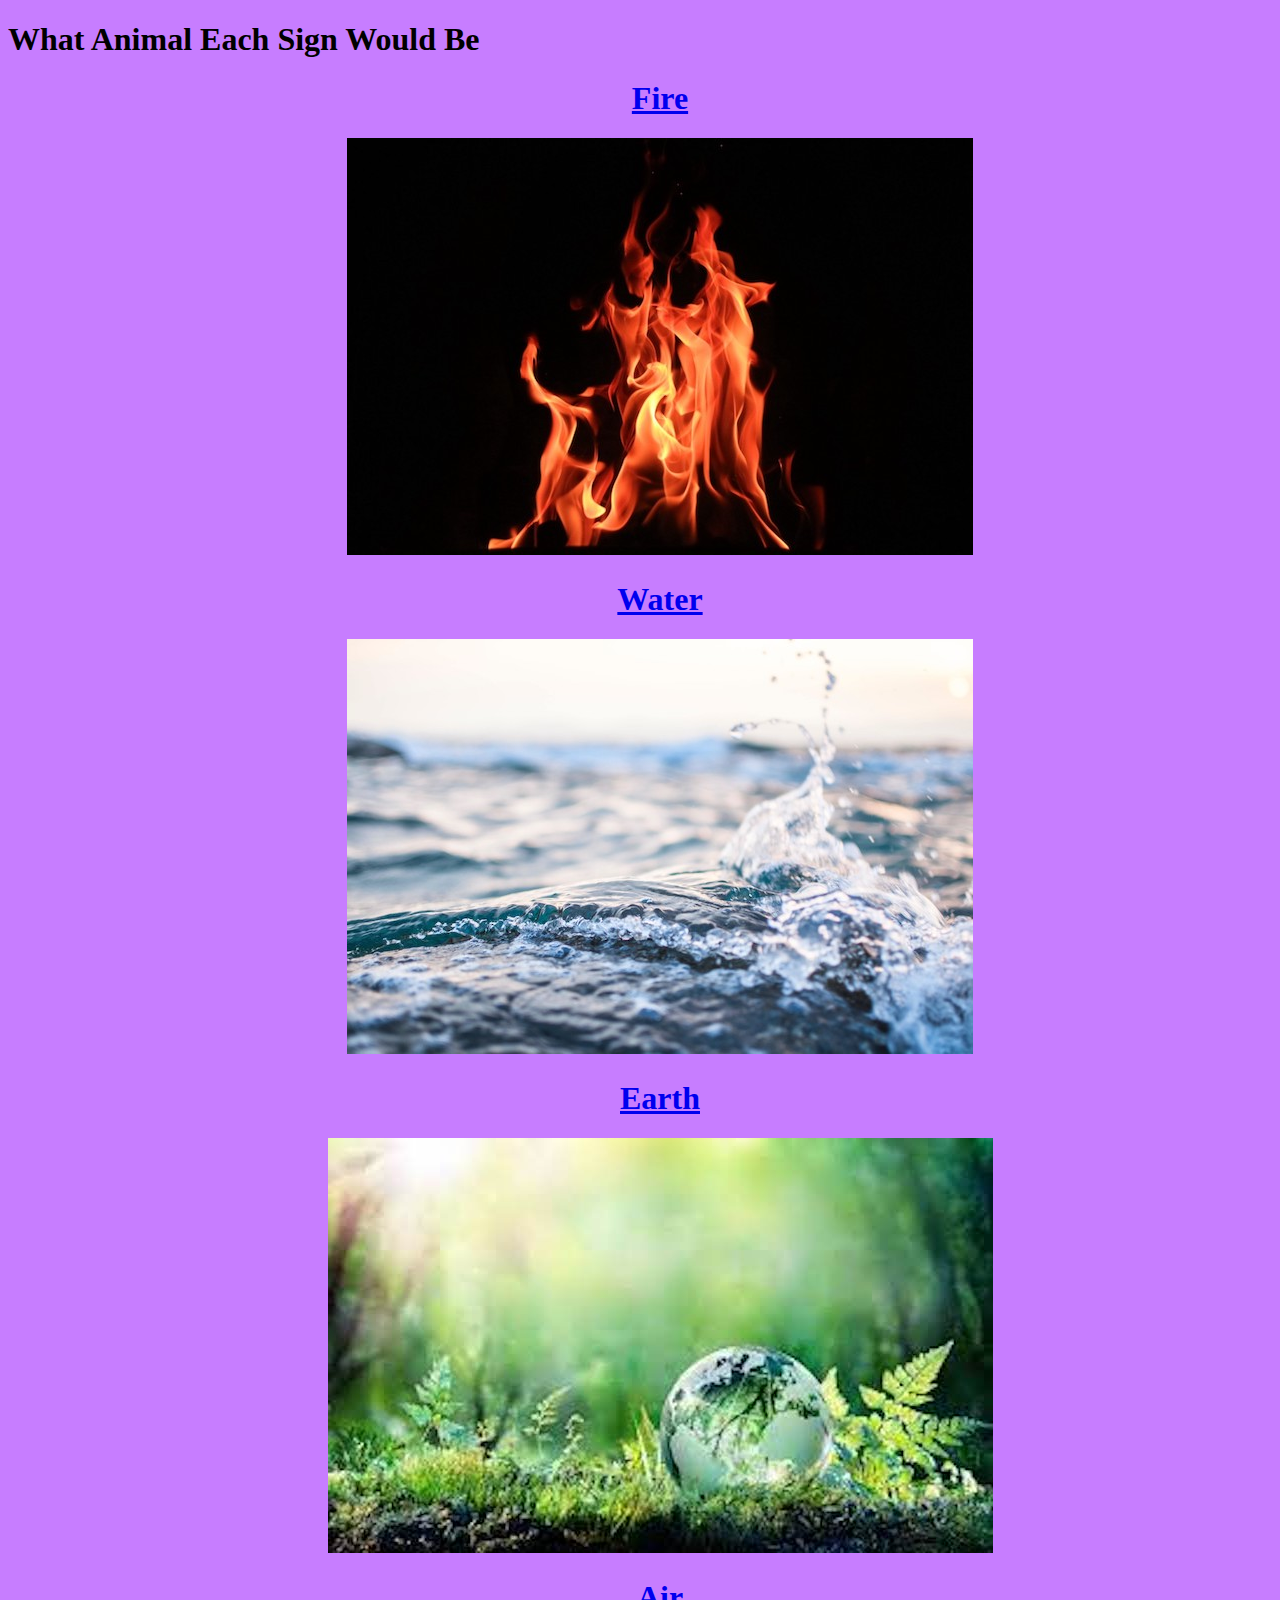
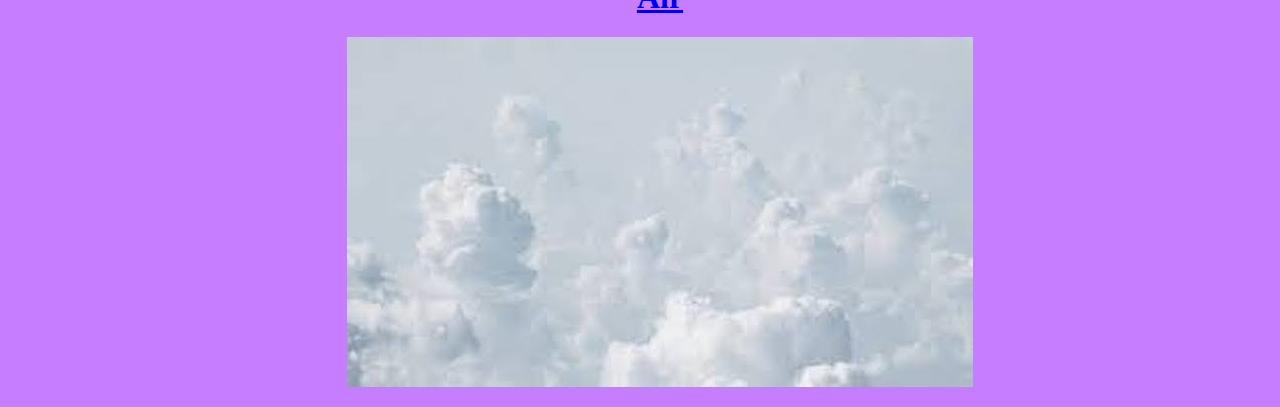
<file: index.html>
<!doctype html>
	<html>
	<head>
		<title>What Animal Each Sign Would Be</title>
		<link href="style.css" type="text/css" rel="stylesheet"/>
	</head>
	<body>

		<h1>What Animal Each Sign Would Be</h1>
	<center>	<ul>
			<h1> <a href="Fire.html">Fire</a></h1>
			<img src="fire.jpg"/>
			<h1> <a href="water.html">Water</a></h1>
			<img src="water.jpg"/>
			<h1> <a href="earth.html">Earth</a></h1>
			<img src="earth.jpg"/>
			<h1> <a href="air.html">Air</a> </h1>
			<img src="air.jpg"/>
		</ul>
</center>


	</body>
	</html>
</file>
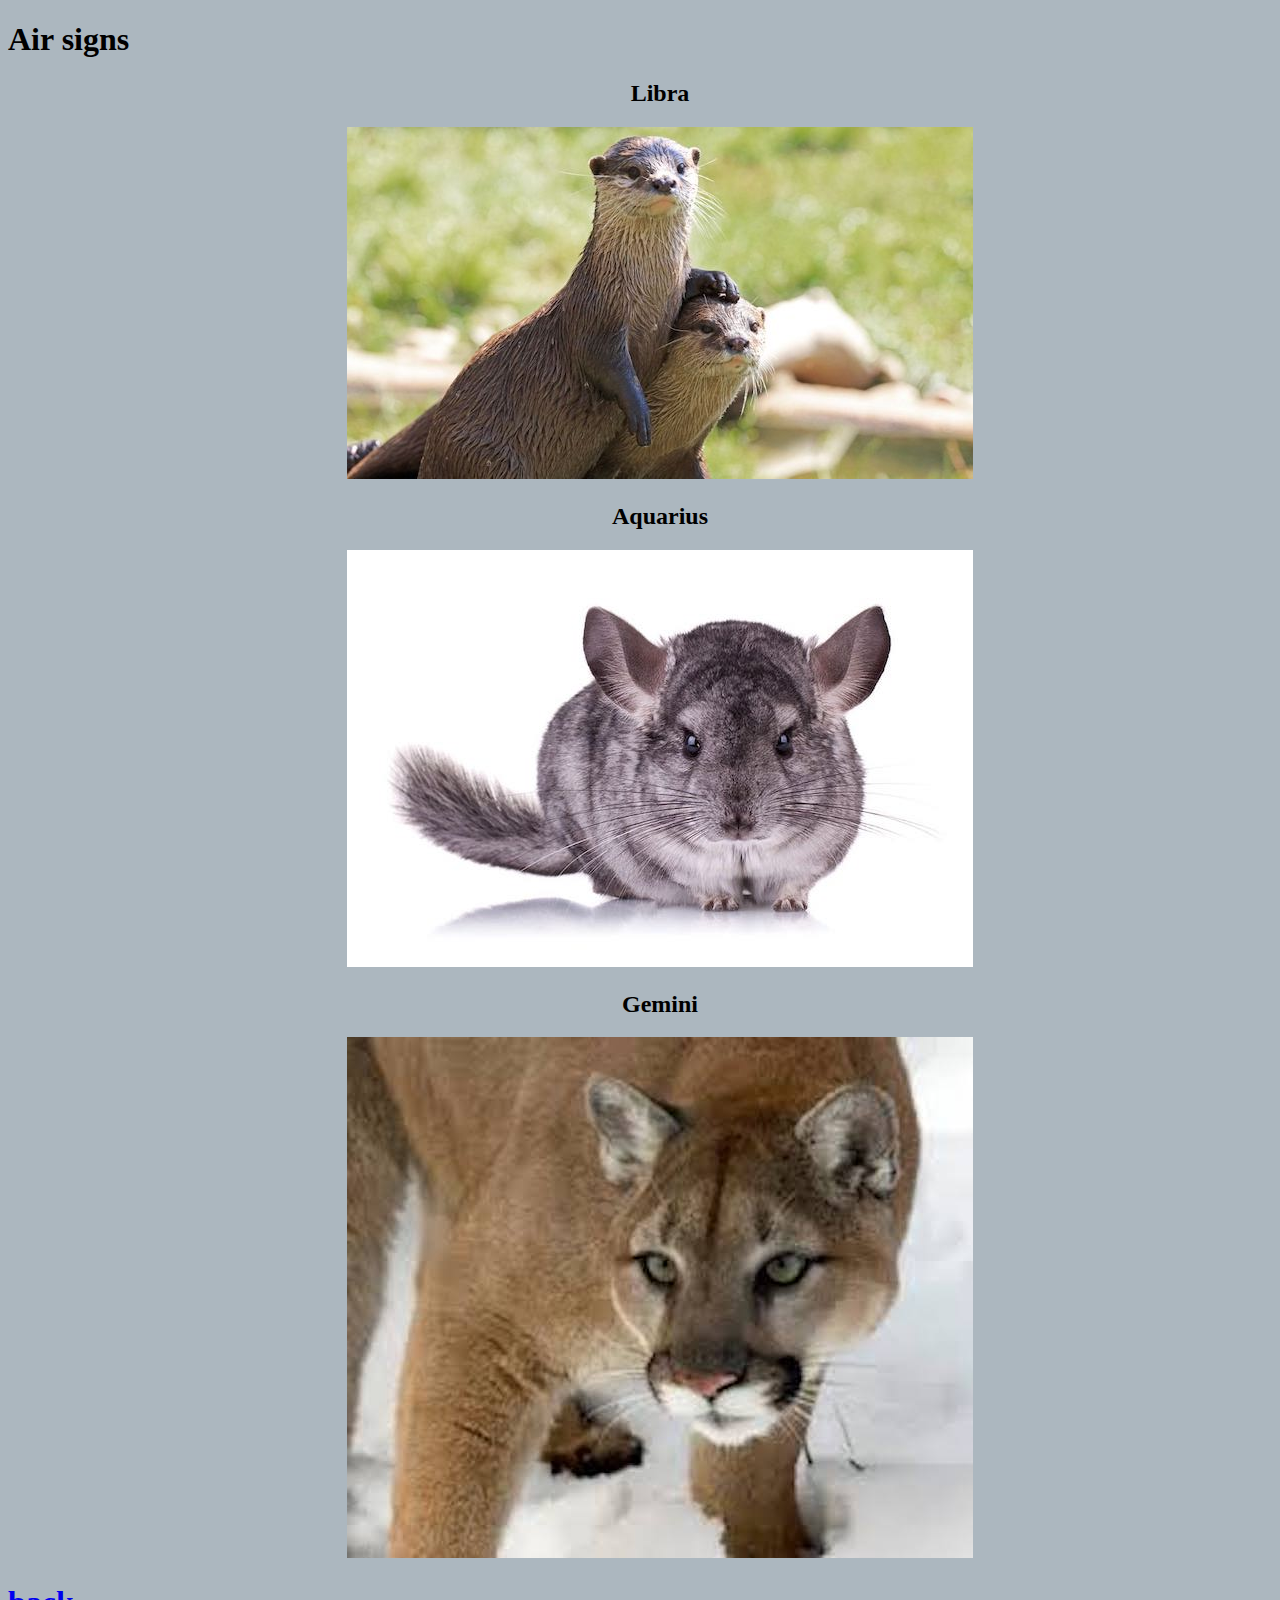
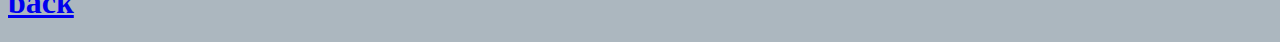
<file: air.html>
<!doctype html>
<html>
<head>
<title>What Animal Each Sign Would Be</title><link href="style.css" type="text/css" rel="stylesheet"/>
</head>
<body id="air">
<h1>Air signs</h1>
<center><ul>
<h2> Libra</h2>
<img src="riverOtter.jpg">
<h2> Aquarius</h2>
<img src="chinchilla.jpg">
<h2> Gemini </h2>
<img src="couger.jpg">
</ul></center>
</h3>
<h1><a href="index.html">back</a></h1>
</body>
</html>
</file>
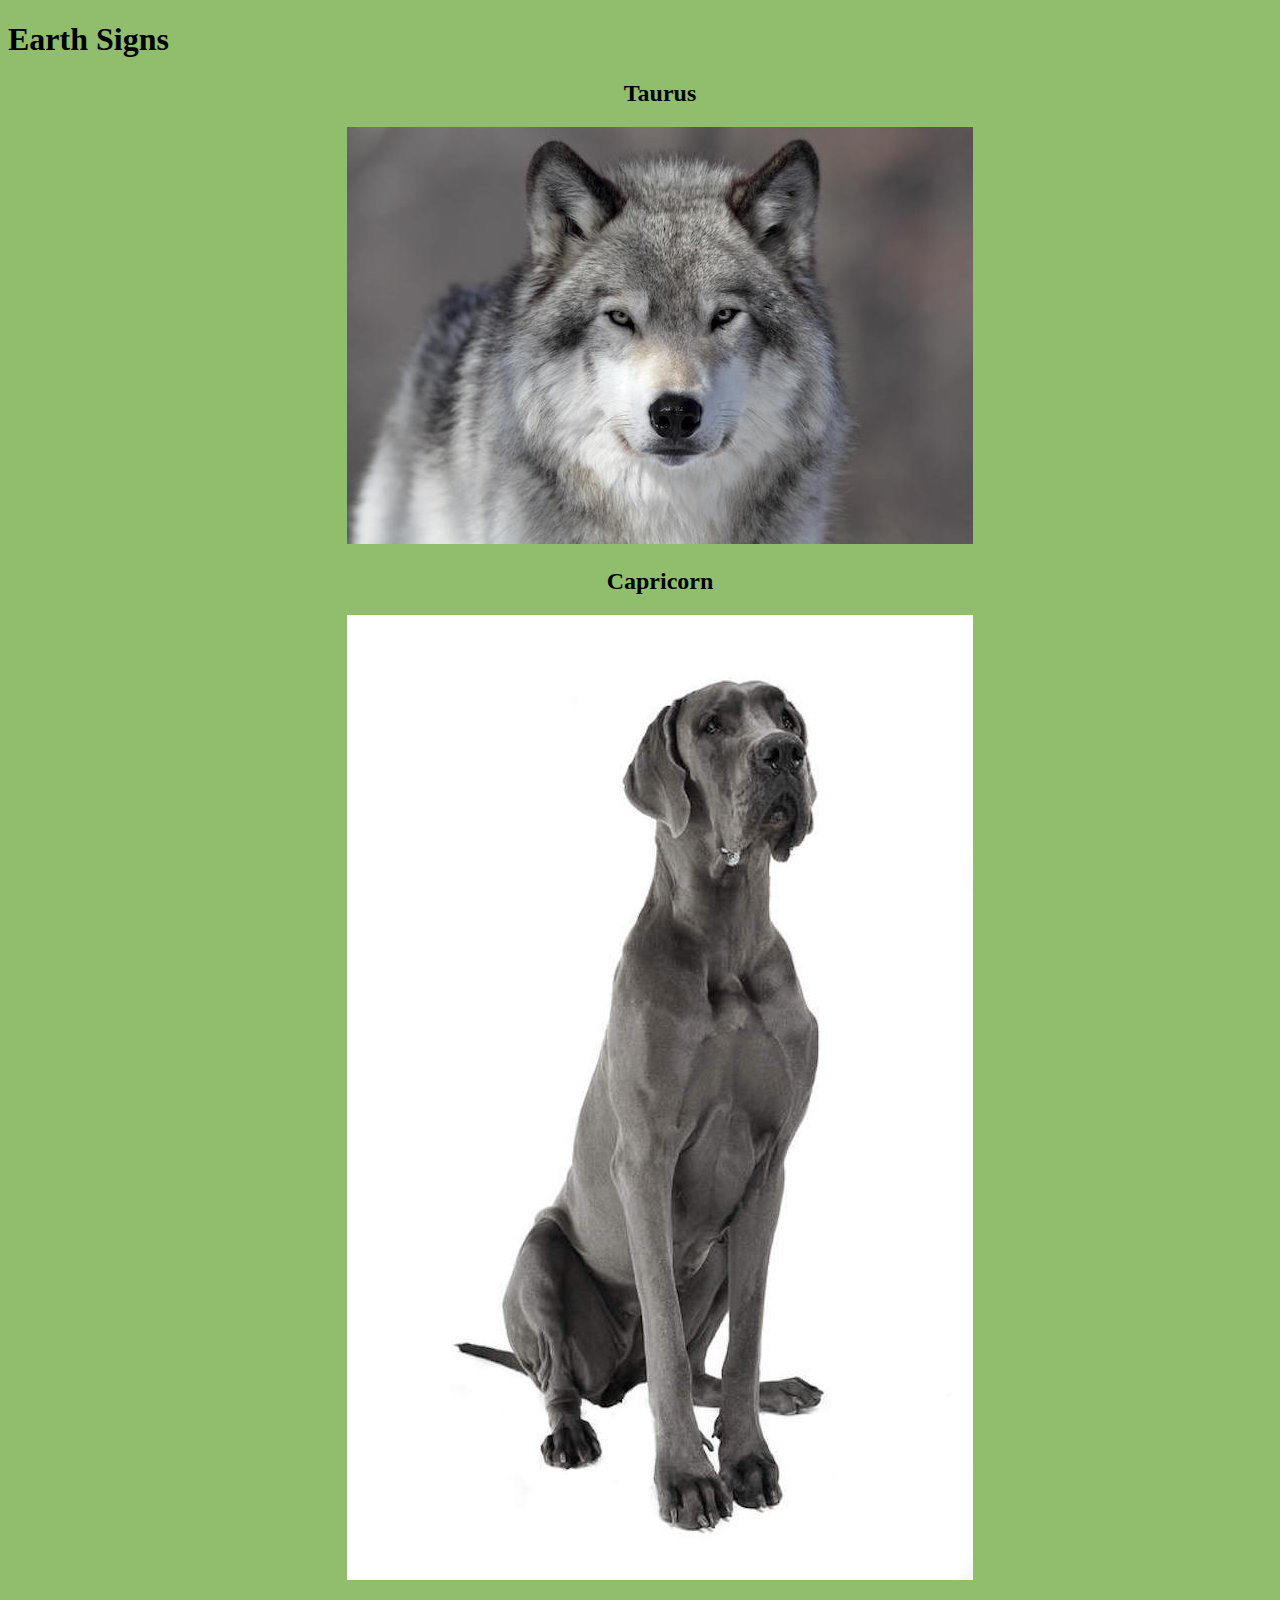
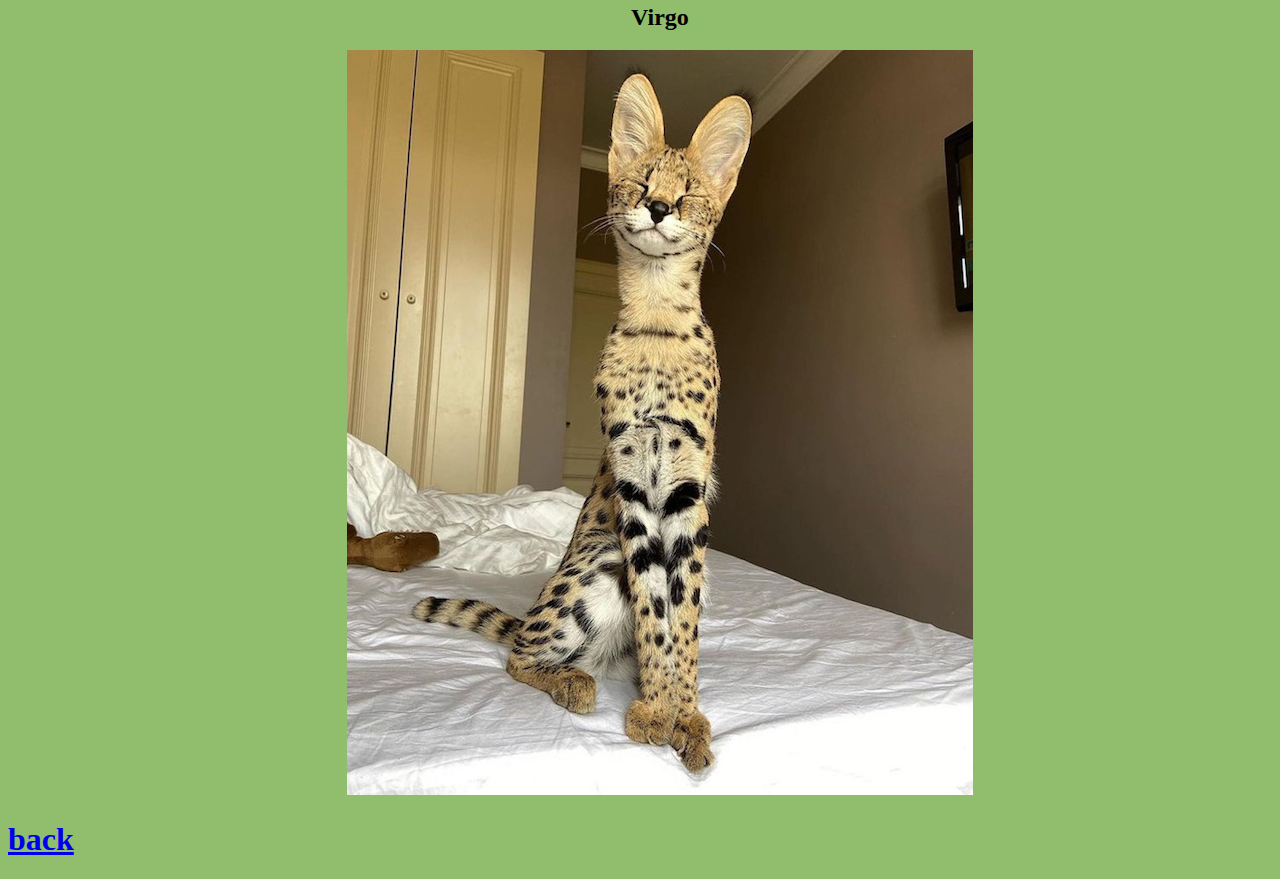
<file: earth.html>
<!doctype html>
<html>
<head>
<title>What Animal Each Sign Would Be</title><link href="style.css" type="text/css" rel="stylesheet"/>
</head>
<body id="earth">
<h1>Earth Signs</h1>
<center><ul>
<h2> Taurus</h2>
<img src="wolf.jpg"/>
<h2> Capricorn</h2>
<img src="greatDane.jpg"/>
<h2> Virgo</h2>
<img src="serval.jpg"
</ul></center>
</h3>
<h1><a href="index.html">back</a></h1>
</body>
</html>
</file>
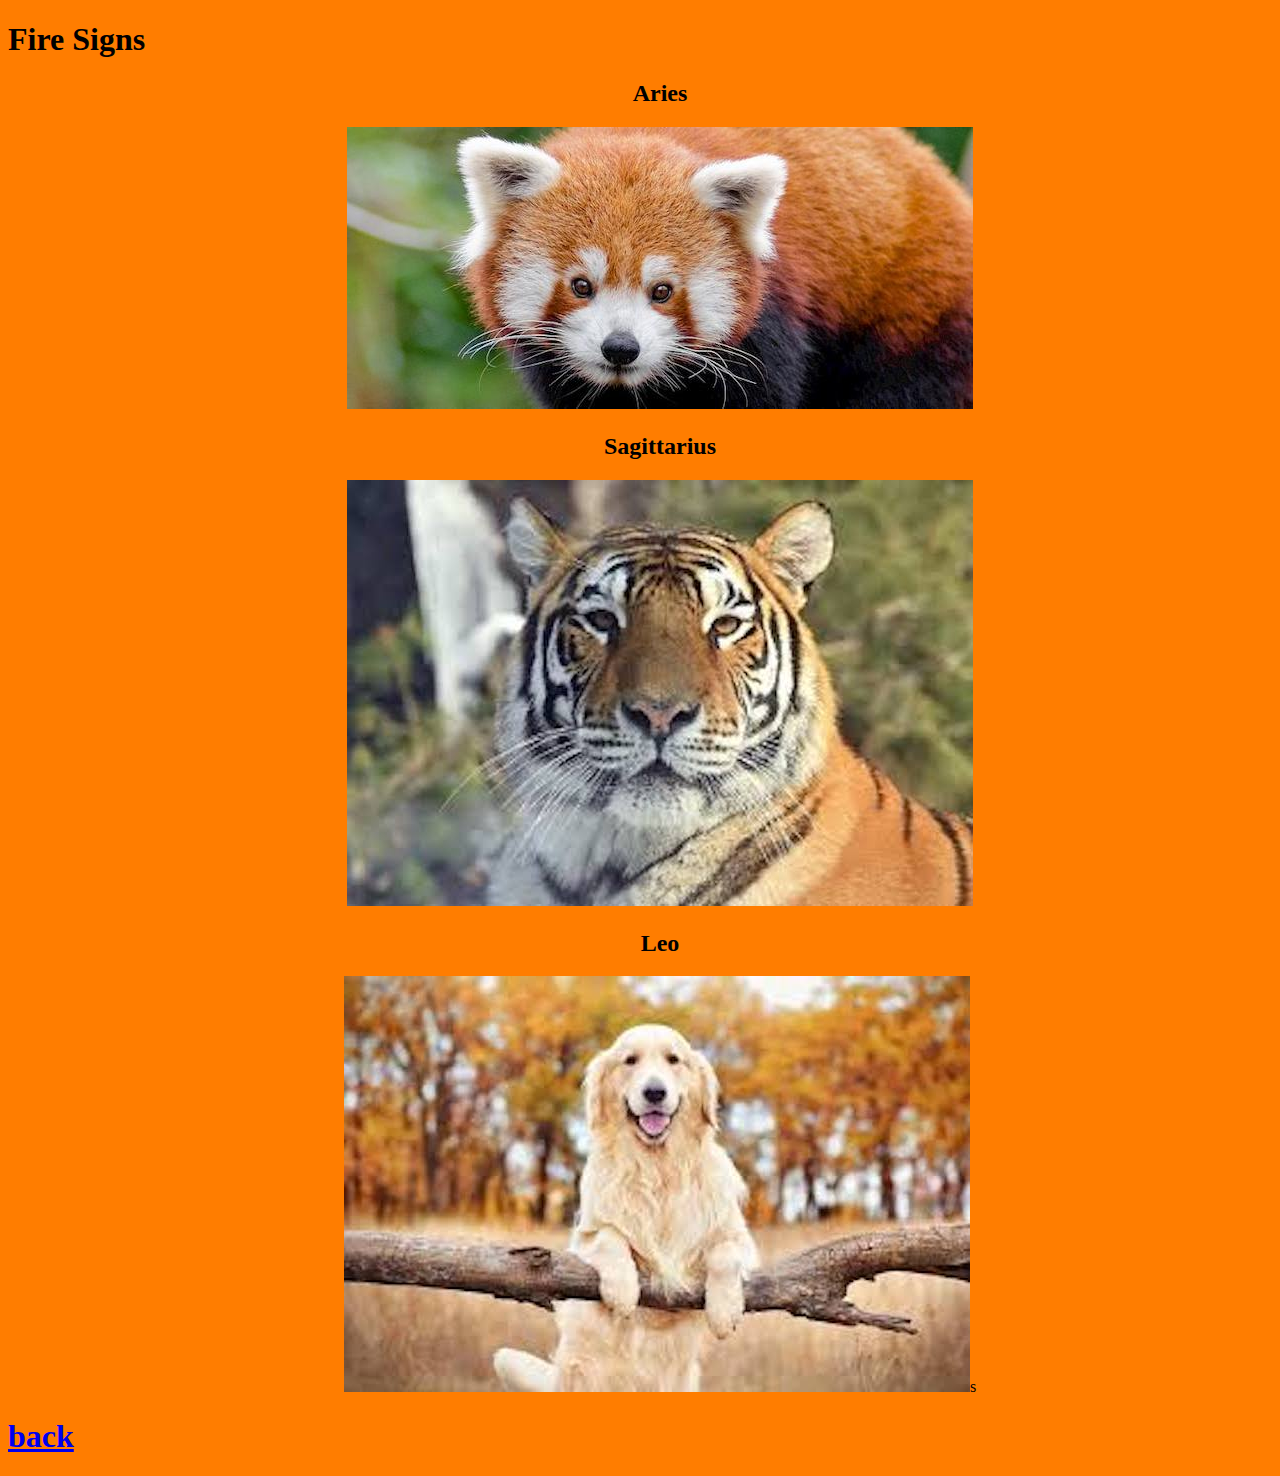
<file: Fire.html>
<!doctype html>
<html>
<head>
<title>What Animal Each Sign Would Be</title><link href="style.css" type="text/css" rel="stylesheet"/>
</head>
<body id="fire">
<h1>Fire Signs</h1>
<center><ul>
<h2> Aries</h2>
<img src="redpanda.jpg"/>
<h2> Sagittarius</h2>
<img src="tiger.jpg"/>
<h2> Leo </h2>
<img src="goldenRetriever.jpg"/>s
</ul>
</center>
<h1><a href="index.html">back</a></h1>

</h3>

</body>
</html>
</file>
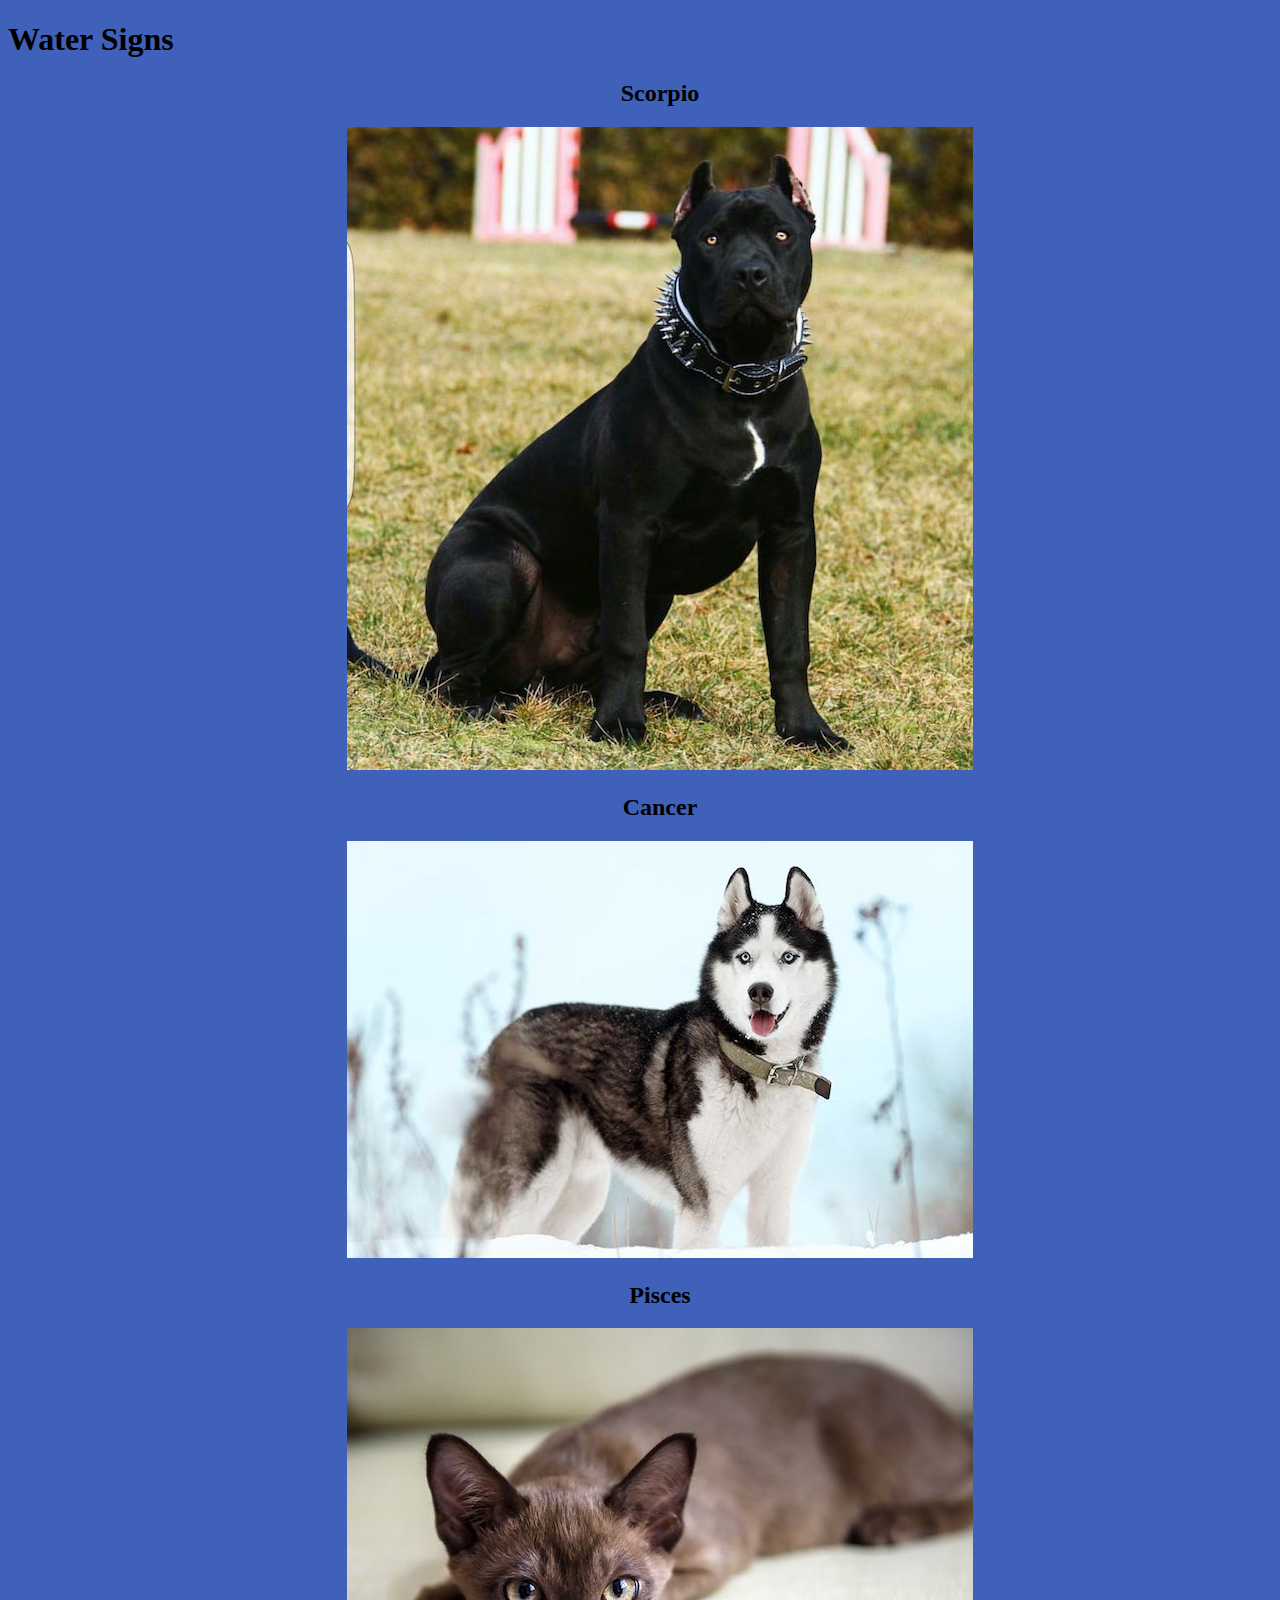
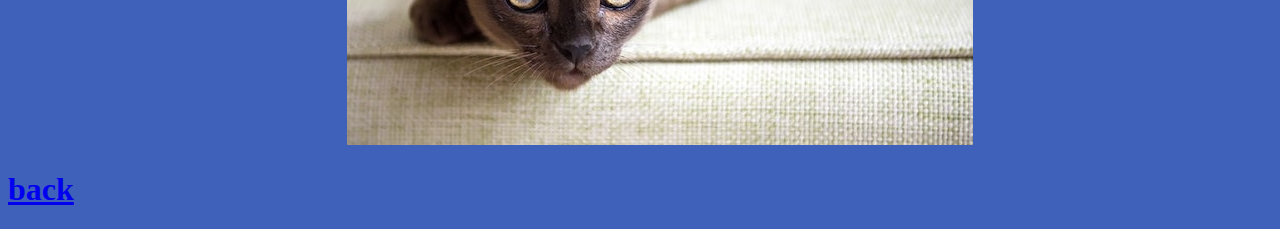
<file: water.html>
<!doctype html>
<html>
<head>
<title>What Animal Each Sign Would Be</title><link href="style.css" type="text/css" rel="stylesheet"/>
</head>
<body id="water">
<h1>Water Signs</h1>
	<center><ul>
<h2> Scorpio</h2>
<img src="pitbull.jpg"/>
<h2> Cancer </h2>
<img src="husky.jpg"/>
<h2> Pisces</h2>
<img src="burmeseCat.jpg"/>
	</ul>
	</center>

</h3>
<h1><a href="index.html">back</a></h1>
</body>
</html>
</file>
<file: style.css>
body {
	background-color:#c77dff ;
}
#fire{background-color:#ff7d00 ;

}
#water{background-color:#4061ba ;}
#earth{background-color:#90be6d ;

}
#air{background-color:#acb7bf ;

}

sss

red panda
tiger
golden retreiver

pitbull
husky
burmese cat

wolf
great dane
serval

river otter
chinchilla
cougers
</file>
